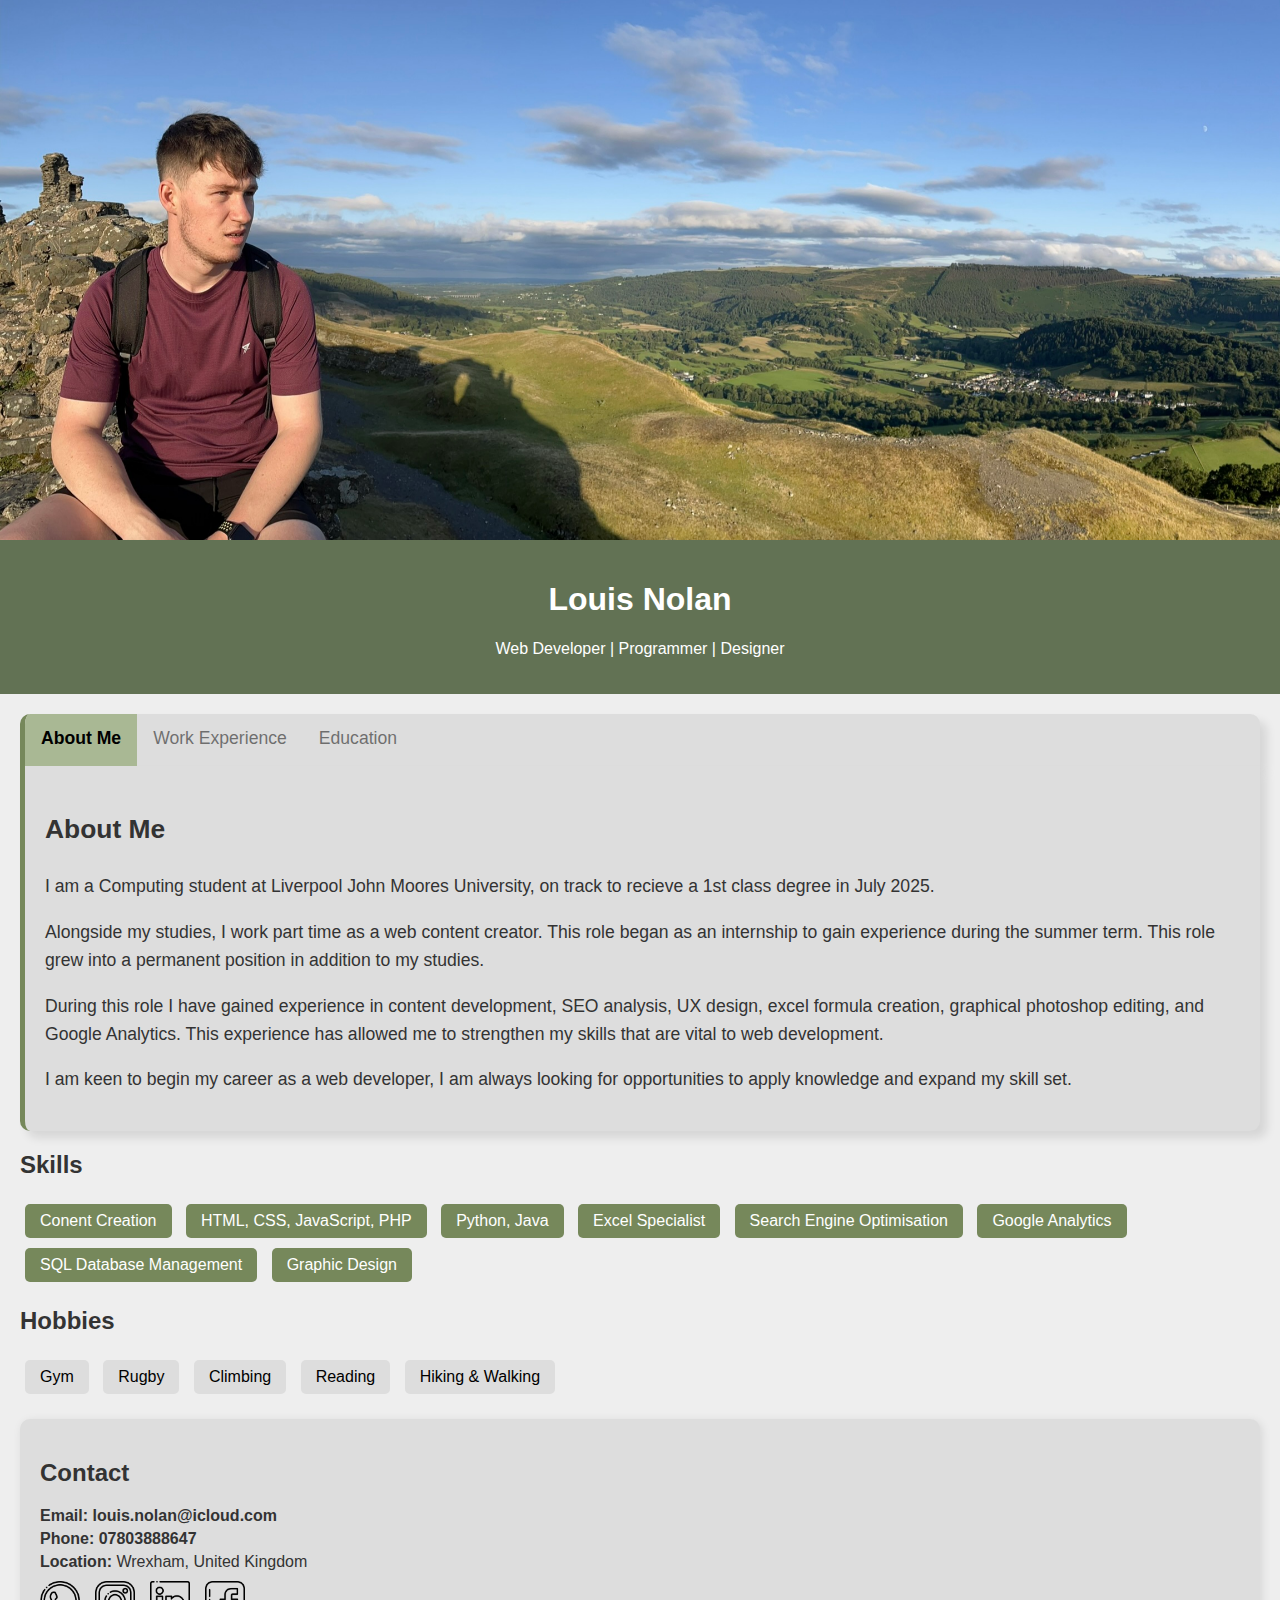
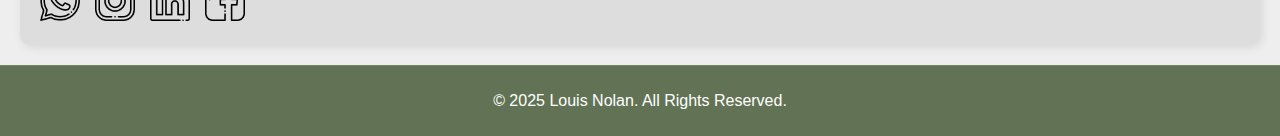
<file: templates/index.html>
<!DOCTYPE html>
<html lang="en">
<head>
    <meta charset="UTF-8">
    <meta name="viewport" content="width=device-width, initial-scale=1.0">
    <link rel="stylesheet" href="../static/css/main.css">
    <title>Louis Nolan - Online CV</title>
    <meta name="msvalidate.01" content="770BAF1A89B1B223382290E729F4D429" />
</head>
<body>

    <!-- Background Image -->
    <div class="background"></div>

    <!-- Content Container -->
    <div class="container">
        <div class="header">
            <h1>Louis Nolan</h1>
            <p>Web Developer | Programmer | Designer</p>
        </div>
        <div class="section">
            <!-- Tab Links -->
            <div class="tab">
                <button class="tablinks" onClick="openTab(event, 'about')" id="defaultOpen">About Me</button>
                <button class="tablinks" onClick="openTab(event, 'workEx')">Work Experience</button>
                <button class="tablinks" onClick="openTab(event, 'education')">Education</button>
            </div>

            <div id="about" class="tabcontent">
                <h2>About Me</h2>
                <p>I am a Computing student at Liverpool John Moores University, on track to recieve a 1st class degree in July 2025.</p>
                <p>Alongside my studies, I work part time as a web content creator. This role began as an internship to gain experience during the summer term. This role grew into a permanent position in addition to my studies.</p>
                <p>During this role I have gained experience in content development, SEO analysis, UX design, excel formula creation, graphical photoshop editing, and Google Analytics. This experience has allowed me to strengthen my skills that are vital to web development.</p>
                <p>I am keen to begin my career as a web developer, I am always looking for opportunities to apply knowledge and expand my skill set.</p>
            </div>

            <div id="workEx" class="tabcontent">
                <h2>Work Experience</h2>
                <h3>Jacksons Leisure Supplies - Web Developer & Content Creator (2024)</h3>
                <ul>
                    <li>Started as an internship, led to summer job, continued while studying.</li>
                    <li>Developed web content, added products, formatted pages, managed stock levels, used Google Analytics.</li>
                    <li>Managed various websites and resolved technical issues.</li>
                </ul>

                <h3>Pizza Express - Waiter (2023 - 2024, Part Time)</h3>
                <ul>
                    <li>Provided excellent customer service and handled inquiries.</li>
                    <li>Worked in a fast-paced environment, developing strong communication and teamwork skills.</li>
                </ul>

                <h3>Radisson Red - Waiter (Summer 2023)</h3>
                <ul>
                    <li>Served tables, washed dishes, made cocktails, tended bar.</li>
                </ul>

                <h3>Village Bakery - Production Manager (Summer 2023)</h3>
                <ul>
                    <li>Quickly climbed up the ladder and led a work section.</li>
                </ul>

                <h3>Pizza Hut - Waiter (2018 - 2022, Part Time)</h3>
                <ul>
                    <li>Provided customer service and worked in a fast-paced team environment.</li>
                </ul>
                <h2>Projects</h2>
                <h3>Cross-browser Compatibility Web Application (2024-2025)</h3>
                <p>For my dissertation project I am building a web application that comapres a website across multiple browsers and informs the user on their compatibility.
                <h3>Greener Solutions - Logo Design (2022)</h3>
                <p>Designed a logo banner used for ID badges, brand marketing, and company vehicles.</p>

                <h3>F Jones Initiative - Website Design (2022)</h3>
                <p>Led a group of students to design a website, using HTML and CSS, while learning client communication and prototype development.</p>
            </div>

            <div id="education" class="tabcontent">
                <h2>Education</h2>
                <h3>Liverpool John Moores University (2022 - Present)</h3>
                <p><strong>Bachelor of Science in Computing</strong> (Expected Graduation: 2025)</p>
                <ul>
                    <li>Current studying with an average grade of 73.1.</li>
                    <li>Member of the Computer Science Community and the Climbing Club.</li>
                    <li>Course Representative for 3 years.</li>
                    <li>Relevant Courses: Programming, Software Development, Web Development, Database Management, Data Analytics, and User Experience Design.</li>
                </ul>

                <h3>Coleg Cambria (2020 - 2022)</h3>
                <p><strong>BTEC Extended Diploma in Computing</strong> - Final Grade: D*D*D*</p>
                <ul>
                    <li>Exceptional coursework, including coding projects and web development.</li>
                    <li>Active participation in college extracurricular activities.</li>
                </ul>

                <h3>Ysgol Bryn Alyn (2012 - 2018)</h3>
                <p><strong>12 GCSEs</strong> (Grades C-B), including Mathematics, English, and Science.</p>
            </div>
        
            <div class="skills">
                <h2>Skills</h2>
                <ul>
                    <li>Conent Creation</li>
                    <li>HTML, CSS, JavaScript, PHP</li>
                    <li>Python, Java</li>
                    <li>Excel Specialist</li>
                    <li>Search Engine Optimisation</li>
                    <li>Google Analytics</li>
                    <li>SQL Database Management</li>
                    <li>Graphic Design</li>
                </ul>
            </div>

            <div class="hobbies">
                <h2>Hobbies</h2>
                <ul>
                    <li >Gym</li>
                    <li>Rugby</li>
                    <li>Climbing</li>
                    <li>Reading</li>
                    <li>Hiking & Walking</li>
                </ul>
            </div>
        
            <div class="contact">
            <h2>Contact</h2>

            <!-- Contact Info in a Single Line -->
            <div class="contact-info">
                <p><i class="fas fa-envelope"></i> <strong>Email:</strong> <a href="mailto:louis.nolan@icloud.com">louis.nolan@icloud.com</a></p>
                <p><i class="fas fa-phone"></i> <strong>Phone:</strong> <a href="tel:07803888647">07803888647</a></p>
                <p><i class="fas fa-map-marker-alt"></i> <strong>Location:</strong> Wrexham, United Kingdom</p>
            </div>

            <!-- Social Media Icons Below -->
            <div class="contact-icons">
                <a aria-label="Chat on WhatsApp" href="https://wa.me/07803888647"> 
                    <img alt="Chat on WhatsApp" src="../static/images/whatsapp.png" />
                </a>
                <a aria-label="Add me on Instagram" href="https://www.instagram.com/lou_nolan21/"> 
                    <img alt="Add me on Instagram" src="../static/images/instagram.png" />
                </a>
                <a aria-label="Add me on Linkedin" href="https://www.linkedin.com/in/louis-nolan-07189b213/"> 
                    <img alt="Add me on Linkedin" src="../static/images/linkedin.png" />
                </a>
                <a aria-label="Add me on Facebook" href="https://www.facebook.com/louis.nolan.31?locale=en_GB"> 
                    <img alt="Add me on Facebook" src="../static/images/facebook.png" />
                </a>
            </div>
        </div>

        </div>
        <div class="footer">
            <p>&copy; 2025 Louis Nolan. All Rights Reserved.</p>
            <script>
        function openTab(evt, tabName) {
        // Declare all variables
        var i, tabcontent, tablinks;

        // Get all elements with class="tabcontent" and hide them
        tabcontent = document.getElementsByClassName("tabcontent");
        for (i = 0; i < tabcontent.length; i++) {
        tabcontent[i].style.display = "none";
        }

        // Get all elements with class="tablinks" and remove the class "active"
        tablinks = document.getElementsByClassName("tablinks");
        for (i = 0; i < tablinks.length; i++) {
        tablinks[i].className = tablinks[i].className.replace(" active", "");
        }

        // Show the current tab, and add an "active" class to the button that opened the tab
        document.getElementById(tabName).style.display = "block";
        evt.currentTarget.className += " active";
        }

        // Get the element with id="defaultOpen" and click on it
        document.getElementById("defaultOpen").click();
    </script>
        </div>
    </div>

</body>
</html>
</file>
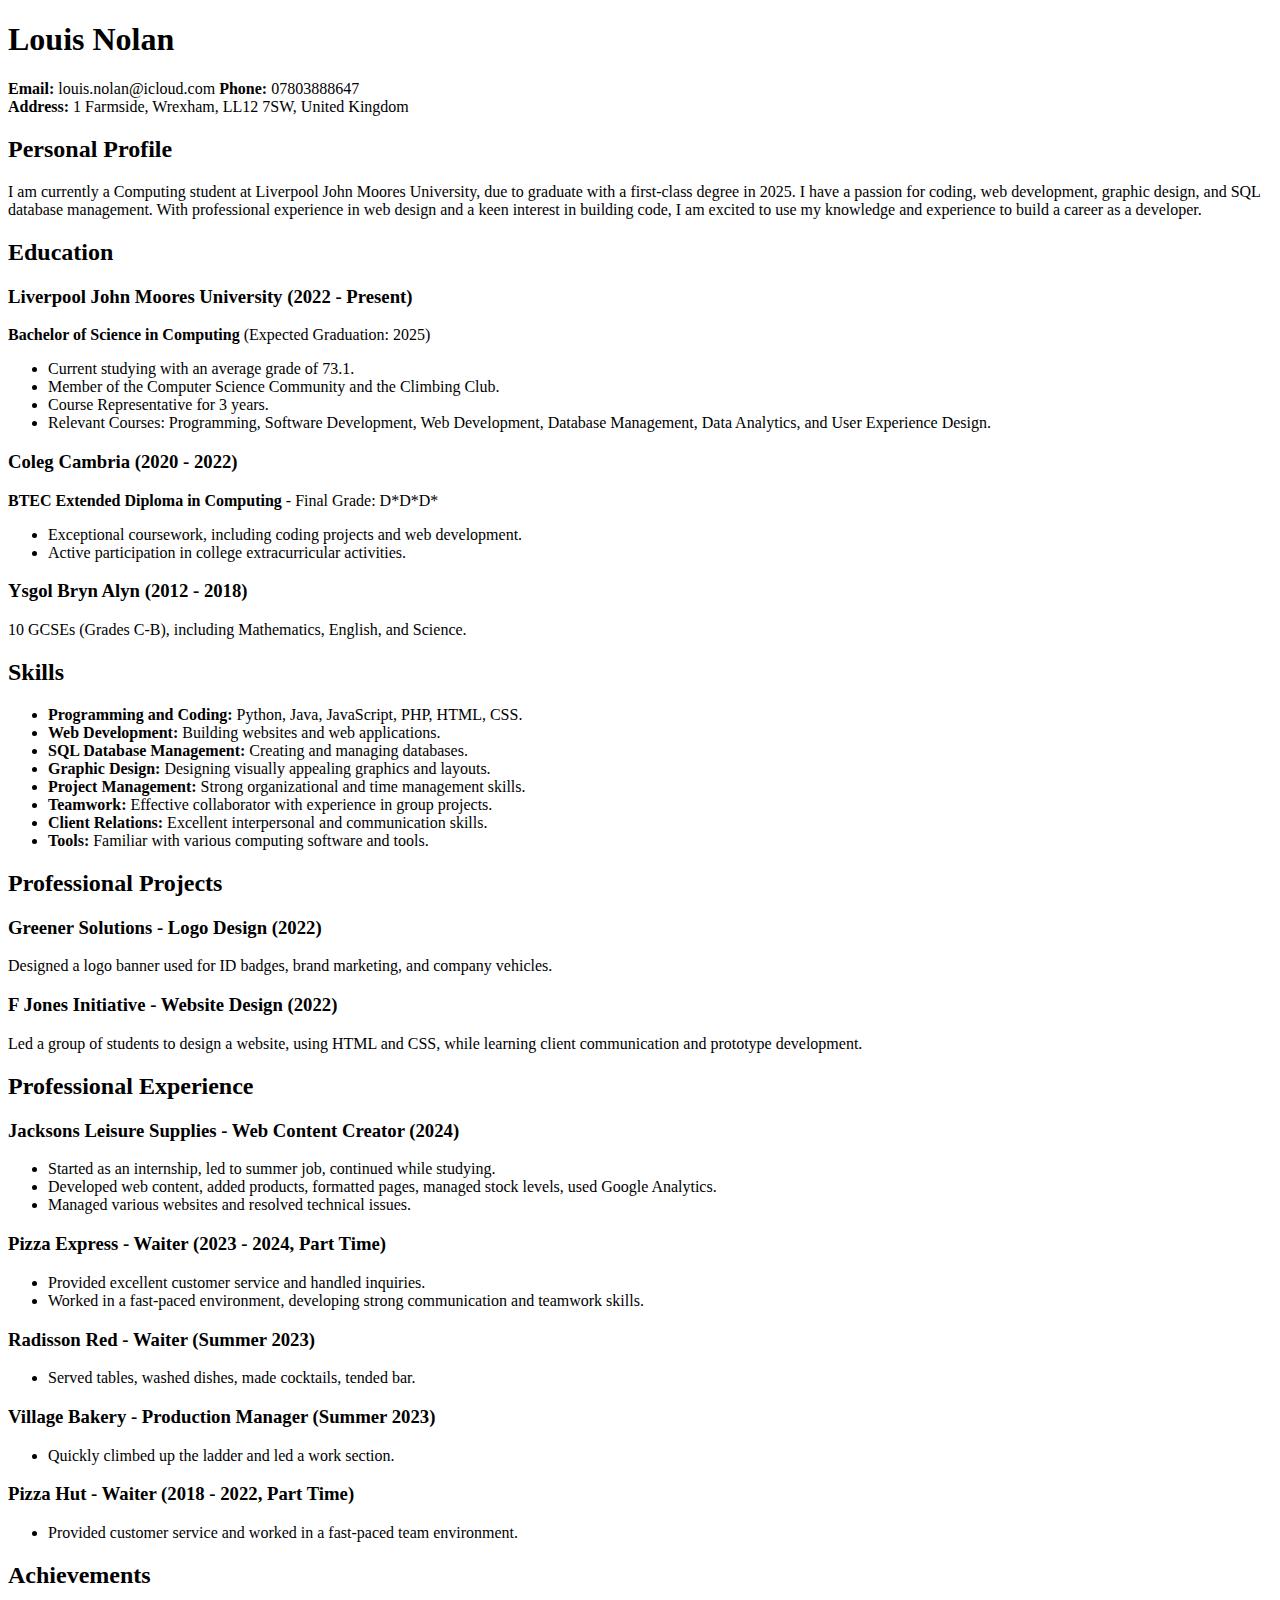
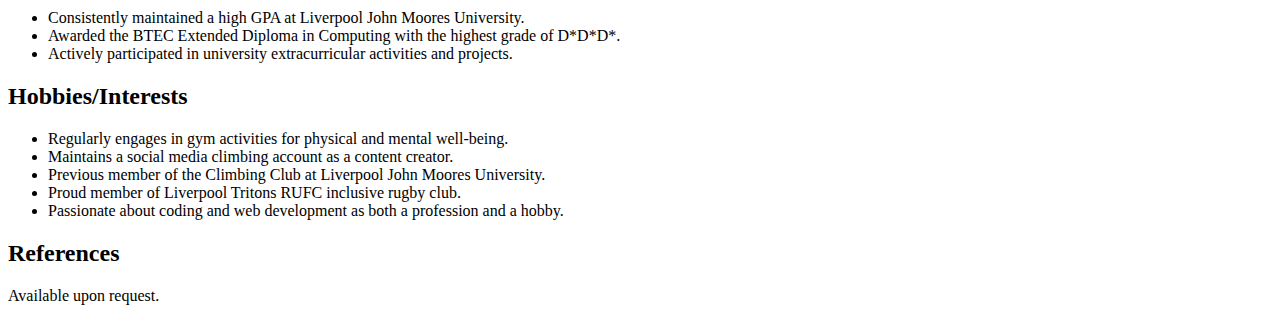
<file: templates/cv.html>
<!DOCTYPE html>
<html lang="en">
<head>
    <meta charset="UTF-8">
    <meta name="viewport" content="width=device-width, initial-scale=1.0">
    <title>Louis Nolan - CV</title>
    
</head>
<body>
    <h1>Louis Nolan</h1>
    <p class="info">
        <strong>Email:</strong> louis.nolan@icloud.com  <strong>Phone:</strong> 07803888647 <br>
        <strong>Address:</strong> 1 Farmside, Wrexham, LL12 7SW, United Kingdom
    </p>

    <h2>Personal Profile</h2>
    <p>I am currently a Computing student at Liverpool John Moores University, due to graduate with a first-class degree in 2025. I have a passion for coding, web development, graphic design, and SQL database management. With professional experience in web design and a keen interest in building code, I am excited to use my knowledge and experience to build a career as a developer.</p>
    
    <h2>Education</h2>
    <h3>Liverpool John Moores University (2022 - Present)</h3>
    <p><strong>Bachelor of Science in Computing</strong> (Expected Graduation: 2025)</p>
    <ul>
        <li>Current studying with an average grade of 73.1.</li>
        <li>Member of the Computer Science Community and the Climbing Club.</li>
        <li>Course Representative for 3 years.</li>
        <li>Relevant Courses: Programming, Software Development, Web Development, Database Management, Data Analytics, and User Experience Design.</li>
    </ul>

    <h3>Coleg Cambria (2020 - 2022)</h3>
    <p><strong>BTEC Extended Diploma in Computing</strong> - Final Grade: D*D*D*</p>
    <ul>
        <li>Exceptional coursework, including coding projects and web development.</li>
        <li>Active participation in college extracurricular activities.</li>
    </ul>

    <h3>Ysgol Bryn Alyn (2012 - 2018)</h3>
    <p>10 GCSEs (Grades C-B), including Mathematics, English, and Science.</p>
    
    <h2>Skills</h2>
    <ul>
        <li><strong>Programming and Coding:</strong> Python, Java, JavaScript, PHP, HTML, CSS.</li>
        <li><strong>Web Development:</strong> Building websites and web applications.</li>
        <li><strong>SQL Database Management:</strong> Creating and managing databases.</li>
        <li><strong>Graphic Design:</strong> Designing visually appealing graphics and layouts.</li>
        <li><strong>Project Management:</strong> Strong organizational and time management skills.</li>
        <li><strong>Teamwork:</strong> Effective collaborator with experience in group projects.</li>
        <li><strong>Client Relations:</strong> Excellent interpersonal and communication skills.</li>
        <li><strong>Tools:</strong> Familiar with various computing software and tools.</li>
    </ul>

    <h2>Professional Projects</h2>
    <h3>Greener Solutions - Logo Design (2022)</h3>
    <p>Designed a logo banner used for ID badges, brand marketing, and company vehicles.</p>

    <h3>F Jones Initiative - Website Design (2022)</h3>
    <p>Led a group of students to design a website, using HTML and CSS, while learning client communication and prototype development.</p>

    <h2>Professional Experience</h2>
    <h3>Jacksons Leisure Supplies - Web Content Creator (2024)</h3>
    <ul>
        <li>Started as an internship, led to summer job, continued while studying.</li>
        <li>Developed web content, added products, formatted pages, managed stock levels, used Google Analytics.</li>
        <li>Managed various websites and resolved technical issues.</li>
    </ul>

    <h3>Pizza Express - Waiter (2023 - 2024, Part Time)</h3>
    <ul>
        <li>Provided excellent customer service and handled inquiries.</li>
        <li>Worked in a fast-paced environment, developing strong communication and teamwork skills.</li>
    </ul>

    <h3>Radisson Red - Waiter (Summer 2023)</h3>
    <ul>
        <li>Served tables, washed dishes, made cocktails, tended bar.</li>
    </ul>

    <h3>Village Bakery - Production Manager (Summer 2023)</h3>
    <ul>
        <li>Quickly climbed up the ladder and led a work section.</li>
    </ul>

    <h3>Pizza Hut - Waiter (2018 - 2022, Part Time)</h3>
    <ul>
        <li>Provided customer service and worked in a fast-paced team environment.</li>
    </ul>
    
    <h2>Achievements</h2>
    <ul>
        <li>Consistently maintained a high GPA at Liverpool John Moores University.</li>
        <li>Awarded the BTEC Extended Diploma in Computing with the highest grade of D*D*D*.</li>
        <li>Actively participated in university extracurricular activities and projects.</li>
    </ul>

    <h2>Hobbies/Interests</h2>
    <ul>
        <li>Regularly engages in gym activities for physical and mental well-being.</li>
        <li>Maintains a social media climbing account as a content creator.</li>
        <li>Previous member of the Climbing Club at Liverpool John Moores University.</li>
        <li>Proud member of Liverpool Tritons RUFC inclusive rugby club.</li>
        <li>Passionate about coding and web development as both a profession and a hobby.</li>
    </ul>

    <h2>References</h2>
    <p>Available upon request.</p>

</body>
</html>
</file>
<file: static/css/main.css>
/*
#627254
#76885B
#DDDDDD
#EEEEEE
*/
/*
body {
	background: #EEEEEE;
    margin: 0;
}
.header{
	background: #627254;
    max-width: 100%;
    text-align: center;
    padding-top: 20px;
    padding-bottom: 20px;
    color: white;
    margin-top: 0px;
}
.container { 
    max-width: 100%;
    background: #D9D9D9;
    box-shadow: 0 0 10px rgba(0, 0, 0, 0.1);
}
h1, h2, h3 {
    color: #333;
}
.section {
    padding: 20px;
    border-bottom:
    1px solid #76885B;
}
.skills ul {
    list-style: none;
    padding: 0;
}
.skills li {
    display: inline-block;
    background: #76885B;
    color: white;
    padding: 8px 15px;
    margin: 5px;
    border-radius: 5px;
}
.contact p {
    margin: 5px 0;
}
.footer {
    text-align: center;
    padding: 10px;
    background: #627254;
    color: white;
    border-radius: 0 0 50px 50px;
}
.about {
    background: #;
}
img {
    margin: 0px;
}*/

/* Page Background */
body {
    font-family: Arial, sans-serif;
    margin: 0;
    padding: 0;
    background: #EEEEEE;
    color: #333;
}

/* Fullscreen Background Image */
.background {
    position: fixed;
    top: 0;
    left: 0;
    width: 100%;
    height: 60vh; /* Was 40 */
    background: url("../images/img6.JPEG") no-repeat center center/cover;
    z-index: -1; /* Moves background behind everything */
}

/* Mobile Optimization */
@media screen and (max-width: 768px) {
    .background {
        position: fixed;
        top: 0;
        left: 0;
        width: 165%;
        height: 60vh; /* Full height on mobile */
        background-size: center; /* Ensures full image visibility */
        background-attachment: scroll; /* Fixes issues with fixed backgrounds on mobile */
    }
}

/* Main Content Container */
.container {
    position: absolute;
    top: 60vh; /* Adjust how much the container overlaps */ /* Was 40 */
    left: 50%;
    transform: translateX(-50%);
    width: 100%;
    padding: 0px;
    background: rgba(221, 221, 221, 0.9); /* Slight transparency */
    box-shadow: 0 0 10px rgba(0, 0, 0, 0.1);
    margin: 0px;
}

/* Header */
.header {
    text-align: center;
    padding: 20px;
    background: #627254;
    color: white;
}

.section {
    padding: 20px;
    border-bottom: 1px solid #76885B;
}

.skills ul {
    list-style: none;
    padding: 0;
}

.skills li {
    display: inline-block;
    background: #76885B;
    color: white;
    padding: 8px 15px;
    margin: 5px;
    border-radius: 5px;
}

.footer {
    text-align: center;
    padding: 10px;
    background: #627254;
    color: white;
}
.section {
    background: #EEEEEE;
}

.hobbies ul {
    list-style: none;
    padding: 0;
}

.hobbies li {
    display: inline-block;
    background: #DDDDDD;
    color: black;
    padding: 8px 15px;
    margin: 5px;
    border-radius: 5px;
}
/* Tab Section */

/* Style the tab */
.tab {
    background-color: #DDDDDD; /* Light background for contrast */
    border-left: 5px solid #76885B; /* Left border accent */
    box-shadow: 7px 7px 10px rgba(0, 0, 0, 0.1); /* Soft shadow */
    border-radius: 10px 10px 0px 0px;
    margin: 0px;
    line-height: 1.6;
    overflow: hidden;
    /*padding: 10px 10px;*/
    
}

/* Style the buttons that are used to open the tab content */
.tab button {
    background-color: inherit;
    float: left;
    border: none;
    outline: none;
    cursor: pointer;
    padding: 14px 16px;
    transition: 0.3s;
    outline: none;
    cursor: pointer;
    padding: 14px 16px;
    transition: 0.3s;
    margin: 0; /* Removes gaps */
    font-size: 1.1rem;
    opacity: 0.5;
}

/* Change background color of buttons on hover */
.tab button:hover {
  background-color: #76885B;
  opacity: 1;
}

/* Create an active/current tablink class */
.tab button.active {
    font-weight: bold;
    font-weight: 750;
    background-color: #a9b894;
    border-bottom: 3px solid #a9b894; /* Matches tab container */
    position: relative;
    top: 0px; /* Lifts active tab slightly to overlap the bottom border */
    opacity: 1;
}

/* Style tab */
.tabcontent {
    background-color: #DDDDDD; /* Light background for contrast */
    padding: 20px;
    border-left: 5px solid #76885B; /* Left border accent */
    box-shadow: 7px 7px 10px rgba(0, 0, 0, 0.1); /* Soft shadow */
    border-radius: 0px 0px 10px 10px;
    margin: 0px 0;
    font-size: 1.1rem;
    line-height: 1.6;
}

/* Contact Section */
.contact {
    background: #DDDDDD;
    padding: 20px;
    border-radius: 10px;
    box-shadow: 2px 2px 10px rgba(0, 0, 0, 0.1);
    text-align: left;
    margin-top: 20px;
}}

.contact-info {
    display: flex;
    gap: 20px; /* Adds spacing between text elements */
    flex-wrap: wrap; /* Ensures responsiveness */
    align-items: center;
}

.contact-info p {
    margin: 5px 0;
    font-size: 1rem;
}

.contact a {
    text-decoration: none;
    color: #333;
    font-weight: bold;
}

.contact-icons {
    display: flex;
    gap: 15px; /* Space between icons */
    margin-top: 10px; /* Pushes images below */
}

.contact-icons img {
    width: 40px; /* Adjust size as needed */
    height: 40px;
    transition: transform 0.3s ease;
}

.contact-icons img:hover {
    transform: scale(1.1); /* Slight zoom effect */
}

.contact-info a:hover {
    color: #76885B;
    transform: scale(1.02);
    transition: all 0.3s ease-in-out;
}

h3 {
    color: #76885B
}
</file>
